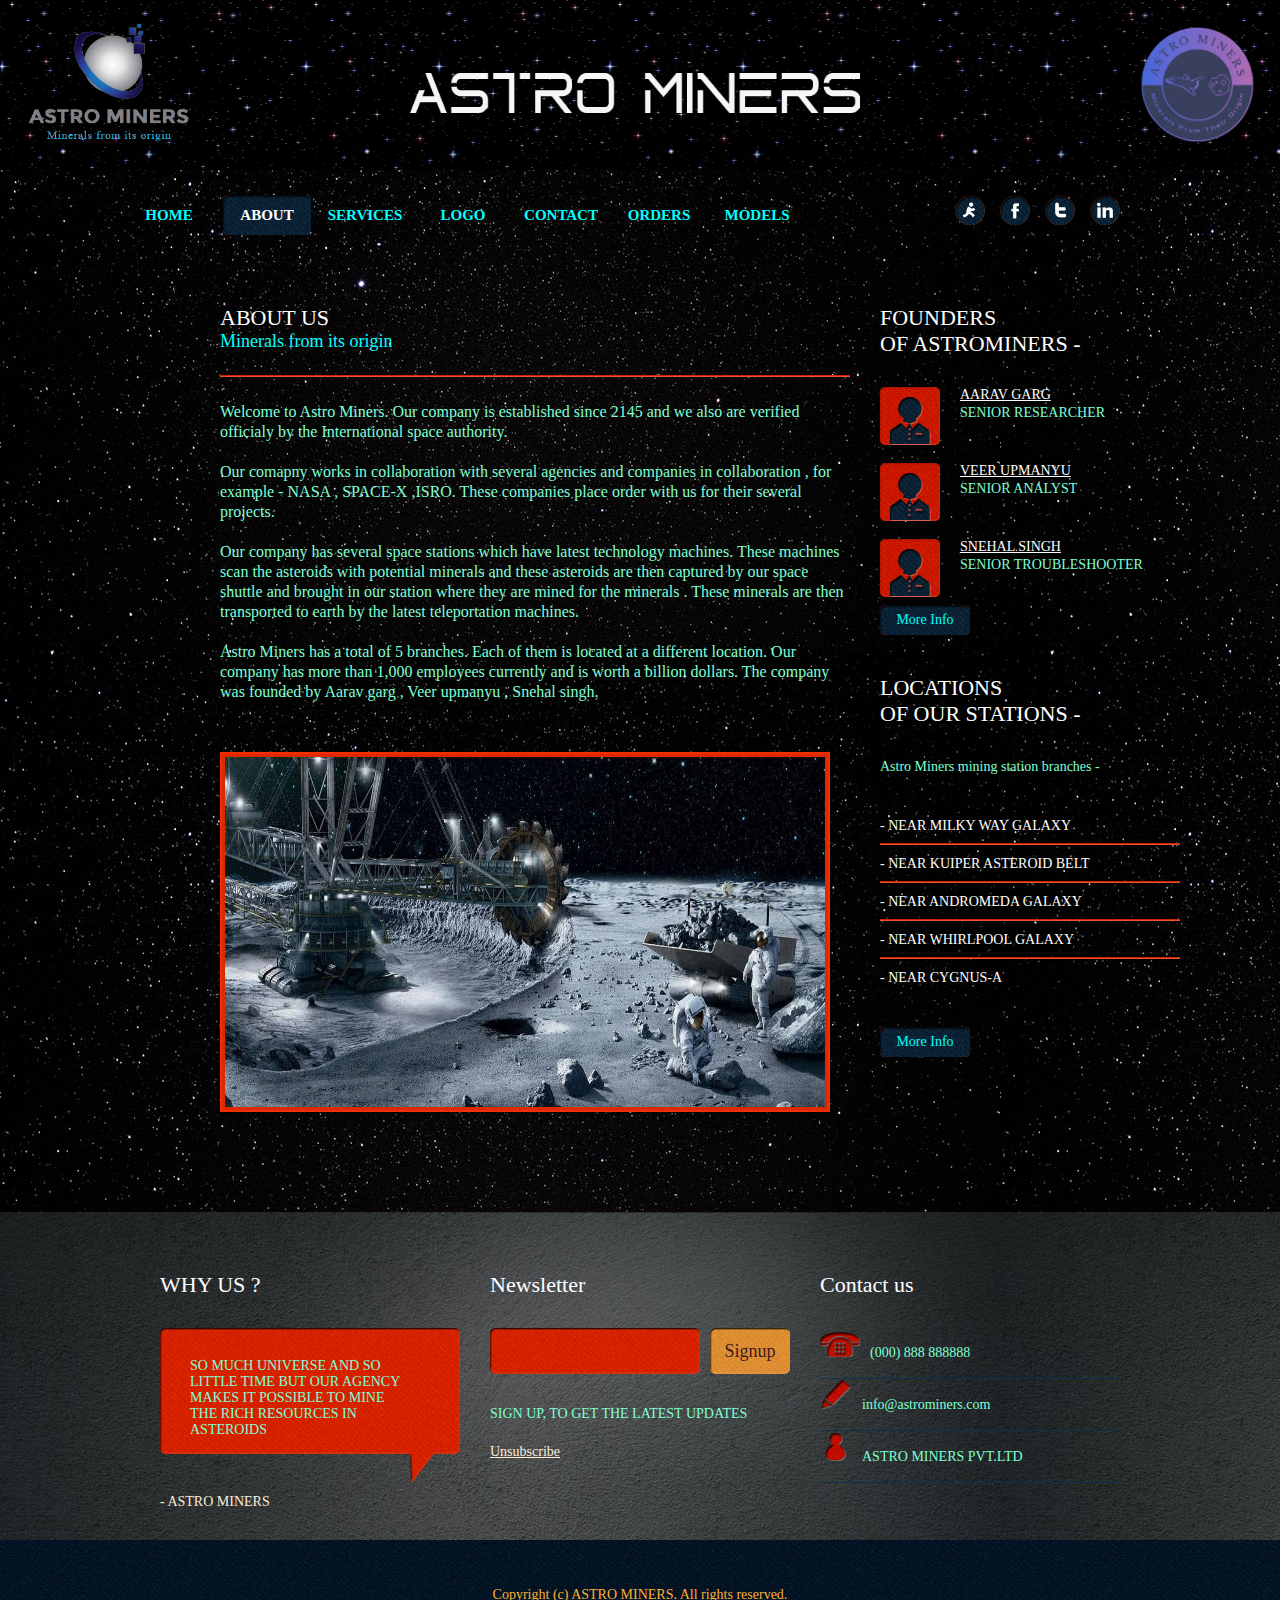
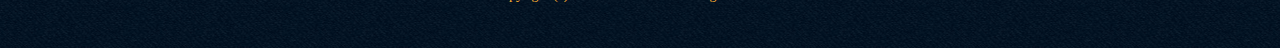
<file: about.html>
<!DOCTYPE html>
<html lang="en">
<head>
  <link rel="icon" type="image/x-icon" href="Logo1.png">
<meta http-equiv="Content-Type" content="text/html; charset=utf-8" />
<title>ASTRO MINING SERVICE</title>
<link href="css/styles.css" rel="stylesheet" type="text/css" />
</head>
<body>

<div class="header-wrap">
  <div><img src="Logo1.png" width="200px" height="150px" style="margin-top: 5px; margin-left:10px"></div>
	<div class="logo">
		<h1><a style="margin-left: -110px;margin-top: 10px;"><img src="heading.png" alt="Logo fonts" width="450px" height="40px" style="margin-left:40px"></a></h1>
    </div>
    <div><img src="logo2_.png" width="170px" height="170px" style="margin-top: 0px;"></div>
</div>

<div class="menu-wrap">
	<div class="menu">
		<ul>
        	<li><a href="index.html" >Home</a></li>
            <li><a href="about.html" class="active">About</a></li>
            <li><a href="services.html">Services</a></li>
            <li><a href="logo.html">Logo</a></li>
            <li><a href="contact.html">Contact </a></li>
            <li><a href="ORDERS.html">Orders</a></li>
            <li><a href="models.html">Models</a></li>
        </ul>
    </div>
    
    <div class="socia-wrap">
	<div class="socail">
		<ul>
        	<li><a href="#"><img src="images/aim.png" alt="" /></a></li>
        	<li><a href="#"><img src="images/facebook.png" alt="" /></a></li>
            <li><a href="#"><img src="images/twwtter.png" alt="" /></a></li>
            <li><a href="#"><img src="images/linkedin.png" alt="" /></a></li>
		</ul>
	</div>
</div>
</div><!---menu-wrap-End--->

<div class="page-wrap">
<div class="wrap3">  
  <div class=" leftcol">
  <div class="panel">
  	<div class="title">
  		<h1>About Us </h1>
        <span style="color: aqua">Minerals from its origin</span>
    </div>
  	<div class="content">
    	<p style="font-size:16px"> Welcome to Astro Miners. Our company is established since 2145 and we also are verified officialy by the International space authority.</p>
        <p style="font-size:16px">Our comapny works in collaboration with several agencies and companies in collaboration , for example - NASA , SPACE-X ,ISRO. These companies place order with us for their several projects.</p>
        <p style="font-size:16px">Our company has several space stations which have latest technology machines. These machines scan the asteroids with potential minerals and these asteroids are then captured by our space shuttle and brought in our station where they are mined for the minerals . These minerals are then transported to earth by the latest teleportation machines. </p>
        <p style="font-size:16px"> Astro Miners has a total of 5 branches. Each of them is located at a different location. Our company has more than 1,000 employees currently and is worth a billion dollars. The company was founded by Aarav garg , Veer upmanyu , Snehal singh.</p>
        <p style="padding-top: 30px ; font-size:16px">
          <img src="miningstation.jpg" width="600px" height="350px" style="text-align:center" >
        </p>
    </div>
  </div>	
  </div>
  
  <div class="rightcol">
  	<div class="panel">
  		<div class="title"><h1>FOUNDERS  <br /> OF ASTROMINERS -</h1></div>
    	<div class="content">
        	<div class="icon"><img src="images/icon5.png" alt="icon" /></div>
            <spna>AARAV GARG </spna>
            <p> SENIOR RESEARCHER</p>
        </div>
        <div class="content marTop40">
        	<div class="icon"><img src="images/icon5.png" alt="icon" /></div>
            <spna>VEER UPMANYU </spna>
            <p>SENIOR ANALYST</p>
        </div>
        <div class="content marTop40">
        	<div class="icon"><img src="images/icon5.png" alt="icon" /></div>
            <spna>SNEHAL SINGH</spna>
            <p>SENIOR TROUBLESHOOTER</p>
            <div class="button marTop30"><a href="#">More Info</a></div>
        </div>
    </div>
  	<div class="panel marTop40">
  		<div class="title"><h1>LOCATIONS <br />OF OUR STATIONS -</h1></div>
    	<div class="content">
        	<p>Astro Miners mining station branches -</p>
            <ul>
            	<li><a href="#">- NEAR MILKY WAY GALAXY</a></li>
                <li><a href="#">- NEAR KUIPER ASTEROID BELT</a></li>
                <li><a href="#">- NEAR ANDROMEDA GALAXY</a></li>
                <li><a href="#">- NEAR WHIRLPOOL GALAXY</a></li>
                <li class="bg-bottom"><a href="#">- NEAR CYGNUS-A</a></li>
            </ul>
            <div class="button marTop30"><a href="#">More Info</a></div>
        </div>
    </div>
  </div>  
    
  <div class="clearing"></div>
</div>    
</div><!---page-wrap-End--->
<div class="footer-wrap">
  <div class="wrap">
    <div class="panel marRight30">
      <div class="title">
        <h1>WHY US ?</h1>
      </div>
      <div class="content">
        <div class="testimonials"> SO MUCH UNIVERSE AND SO LITTLE TIME BUT OUR AGENCY MAKES IT POSSIBLE TO MINE THE RICH RESOURCES IN ASTEROIDS </div>
        <span>- ASTRO MINERS</span> </div>
    </div>
    <div class="panel marRight30">
      <div class="title">
        <h1>Newsletter</h1>
      </div>
      <div class="content">
        <ul>
          <li>
            <input name="input" type="text"  class="input-newsletter"/>
          </li>
          <li>
            <input type="button" class="button" value="Signup" />
          </li>
        </ul>
        <p>SIGN UP, TO GET THE LATEST UPDATES</p>
        <span><a href="#">Unsubscribe</a></span> </div>
    </div>
    <div class="panel">
      <div class="title">
        <h1>Contact us </h1>
      </div>
      <div class="cotact">
        <ul>
          <li><img src="images/icon6.png" alt="" />(000) 888 888888</li>
          <li><img src="images/icon7.png" alt="" /><a href="mailto:info@companyname.com" style="color: aquamarine;">info@astrominers.com</a></li>
          <li><img src="images/icon8.png" alt="" />ASTRO MINERS PVT.LTD</li>
        </ul>
      </div>
    </div>
    <div class="clearing"></div>
  </div>
</div><!---footer-wrap--->
<div class="clearing"></div>
<div class="copyright-wrap">
	<div class="wrap">
    	<div class="content">
        <p>Copyright (c) ASTRO MINERS. All rights reserved.</p>
        </div>
	</div>
</div><!---copyright-wrap-End--->
</body>
</html>
</file>
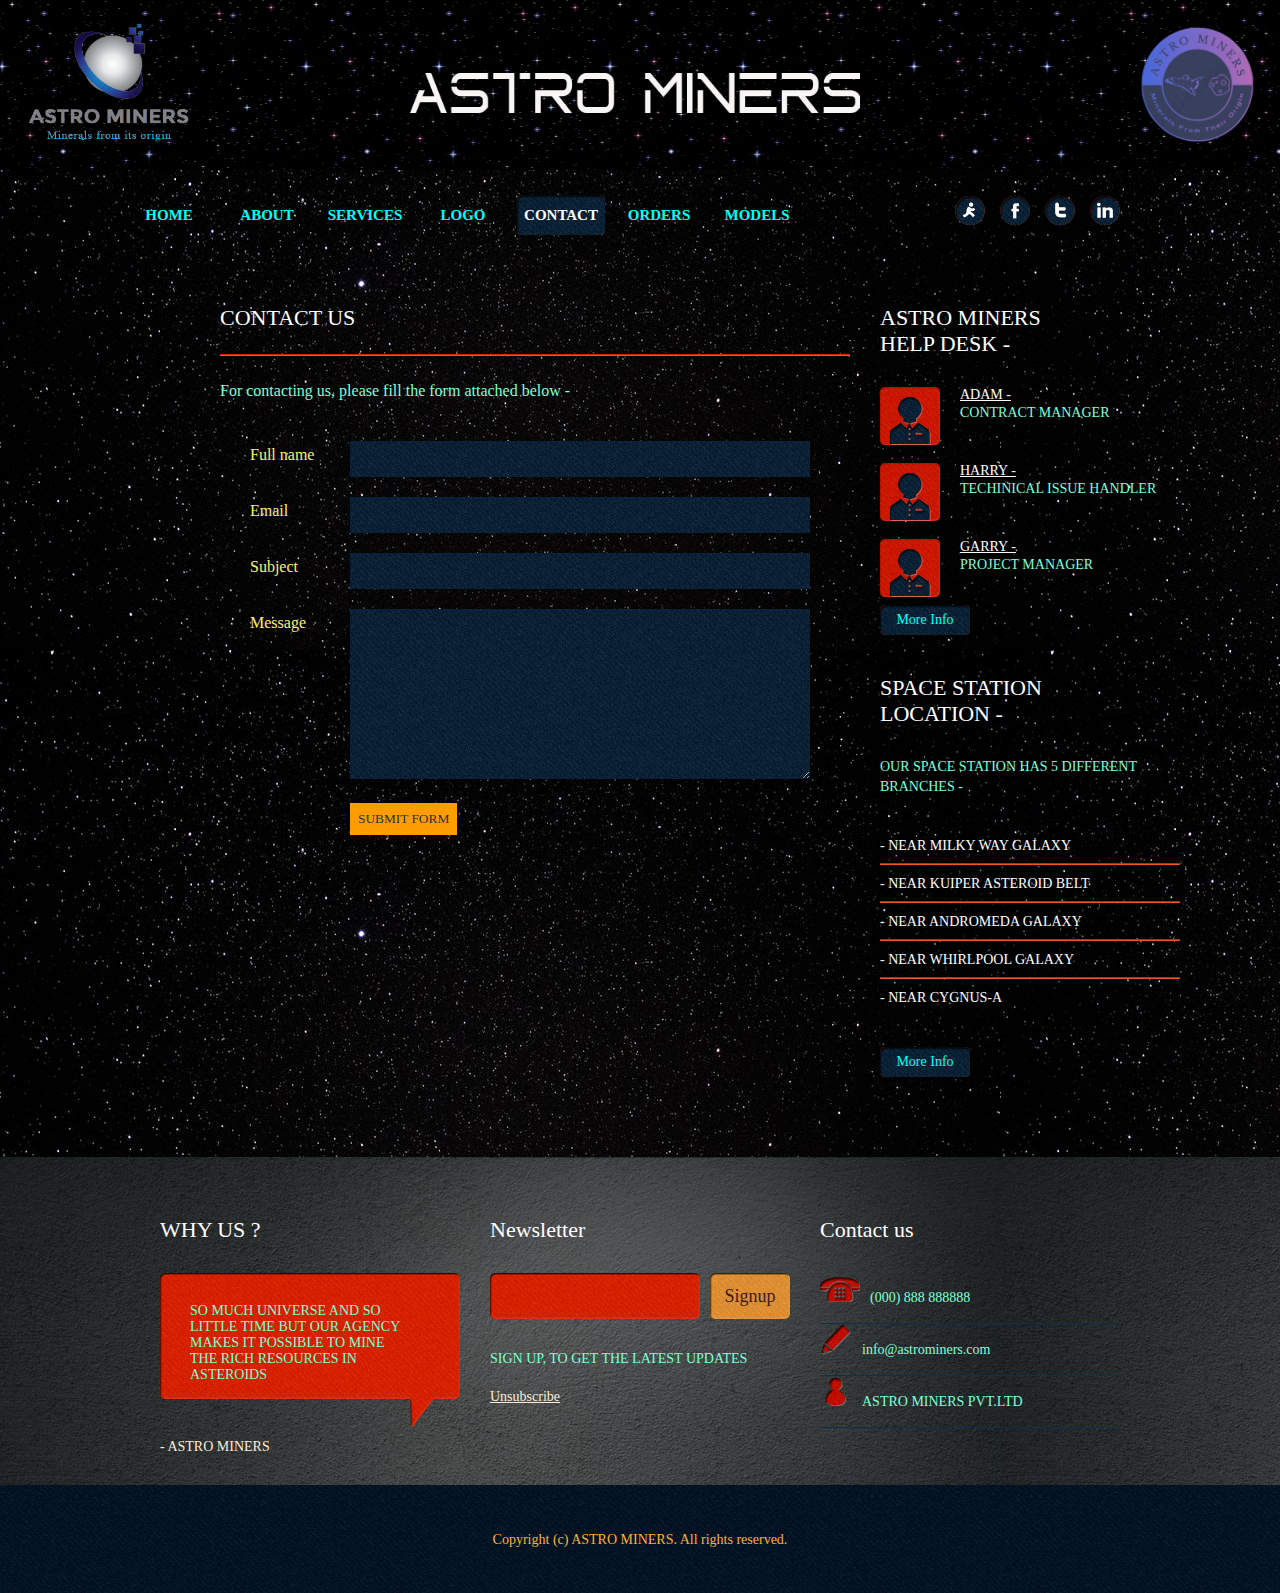
<file: contact.html>
<!DOCTYPE html>
<html lang="en">
<head>
  <link rel="icon" type="image/x-icon" href="Logo1.png">
<meta http-equiv="Content-Type" content="text/html; charset=utf-8" />
<title>ASTRO MINERS</title>
<link href="css/styles.css" rel="stylesheet" type="text/css" />
</head>
<body>

<div class="header-wrap">
  <div><img src="Logo1.png" width="200px" height="150px" style="margin-top: 5px; margin-left:10px"></div>
	<div class="logo">
		<h1><a style="margin-left: -110px;"><img src="heading.png" alt="Logo fonts" width="450px" height="40px" style="margin-left:40px"></a></h1>
    </div>
    <div><img src="logo2_.png" width="170px" height="170px" style="margin-top: 0px;"></div>
</div><!---header-wrap-End--->

<div class="menu-wrap">
	<div class="menu">
		<ul>
        	<li><a href="index.html">Home</a></li>
            <li><a href="about.html">About</a></li>
            <li><a href="services.html">Services</a></li>
            <li><a href="logo.html">Logo</a></li>
            <li><a href="contact.html" class="active">Contact</a></li>
            <li><a href="ORDERS.html">Orders</a></li>
            <li><a href="models.html">Models</a></li>
        </ul>
    </div>
    
    <div class="socia-wrap">
	<div class="socail">
		<ul>
        	<li><a href="#"><img src="images/aim.png" alt="" /></a></li>
        	<li><a href="#"><img src="images/facebook.png" alt="" /></a></li>
            <li><a href="#"><img src="images/twwtter.png" alt="" /></a></li>
            <li><a href="#"><img src="images/linkedin.png" alt="" /></a></li>
		</ul>
	</div>
</div>
</div><!---menu-wrap-End--->

<div class="page-wrap">
<div class="wrap3">  
  <div class="leftcol">
  <div class="panel">
  	<div class="title">
  		<h1>Contact Us </h1>
        <span></span>
    </div>
      <div class="panel">
        <p style="font-size: 16px ;"> For contacting us, please fill the form attached below -</p>
      
      
      <form>
          <div class="contact-form mar-top30">
            <label> <span>Full name</span>
            <input type="text" class="input_text" name="name" id="name"/>
            </label>
            <label> <span>Email</span>
            <input type="text" class="input_text" name="email" id="email"/>
            </label>
            <label> <span>Subject</span>
            <input type="text" class="input_text" name="subject" id="subject"/>
            </label>
            <label> <span>Message</span>
            <textarea class="message" name="feedback" id="feedback"></textarea>
            <input type="submit" class="button" value="Submit Form" />
            </label>
          </div>
        </form>
        <div class="clearing"></div>
      </div>
  </div>	
  </div>
  
  <div class="rightcol">
  	<div class="panel">
  		<div class="title"><h1>ASTRO MINERS <br /> HELP DESK -</h1></div>
    	<div class="content">
        	<div class="icon"><img src="images/icon5.png" alt="icon" /></div>
            <spna>ADAM -</spna>
            <p> CONTRACT MANAGER</p>
        </div>
        <div class="content marTop40">
        	<div class="icon"><img src="images/icon5.png" alt="icon" /></div>
            <spna>HARRY - </spna>
            <p>TECHINICAL ISSUE HANDLER</p>
        </div>
        <div class="content marTop40">
        	<div class="icon"><img src="images/icon5.png" alt="icon" /></div>
            <spna>GARRY -</spna>
            <p>PROJECT MANAGER</p>
            <div class="button marTop30"><a href="#">More Info</a></div>
        </div>
    </div>
  	<div class="panel marTop40">
  		<div class="title"><h1>SPACE STATION<br />LOCATION - </h1></div>
    	<div class="content">
        	<p>OUR SPACE STATION HAS 5 DIFFERENT BRANCHES -</p>
            <ul>
            	<li><a href="#">- NEAR MILKY WAY GALAXY</a></li>
                <li><a href="#">- NEAR KUIPER ASTEROID BELT</a></li>
                <li><a href="#">- NEAR ANDROMEDA GALAXY</a></li>
                <li><a href="#">- NEAR WHIRLPOOL GALAXY</a></li>
                <li class="bg-bottom"><a href="#">- NEAR CYGNUS-A</a></li>
            </ul>
            <div class="button marTop30"><a href="#">More Info</a></div>
        </div>
    </div>
  </div>  
    
  <div class="clearing"></div>
</div>    
</div><!---page-wrap-End--->
<div class="footer-wrap">
  <div class="wrap">
    <div class="panel marRight30">
      <div class="title">
        <h1>WHY US ?</h1>
      </div>
      <div class="content">
        <div class="testimonials"> SO MUCH UNIVERSE AND SO LITTLE TIME BUT OUR AGENCY MAKES IT POSSIBLE TO MINE THE RICH RESOURCES IN ASTEROIDS </div>
        <span>- ASTRO MINERS</span> </div>
    </div>
    <div class="panel marRight30">
      <div class="title">
        <h1>Newsletter</h1>
      </div>
      <div class="content">
        <ul>
          <li>
            <input name="input" type="text"  class="input-newsletter"/>
          </li>
          <li>
            <input type="button" class="button" value="Signup" />
          </li>
        </ul>
        <p>SIGN UP, TO GET THE LATEST UPDATES</p>
        <span><a href="#">Unsubscribe</a></span> </div>
    </div>
    <div class="panel">
      <div class="title">
        <h1>Contact us </h1>
      </div>
      <div class="cotact">
        <ul>
          <li><img src="images/icon6.png" alt="" />(000) 888 888888</li>
          <li><img src="images/icon7.png" alt="" /><a href="mailto:info@companyname.com" style="color: aquamarine;">info@astrominers.com</a></li>
          <li><img src="images/icon8.png" alt="" />ASTRO MINERS PVT.LTD</li>
        </ul>
      </div>
    </div>
    <div class="clearing"></div>
  </div>
</div><!---footer-wrap--->
<div class="clearing"></div>
<div class="copyright-wrap">
	<div class="wrap">
    	<div class="content">
        <p>Copyright (c) ASTRO MINERS. All rights reserved.</p>
        </div>
	</div>
</div><!---copyright-wrap-End--->
</body>
</html>
</file>
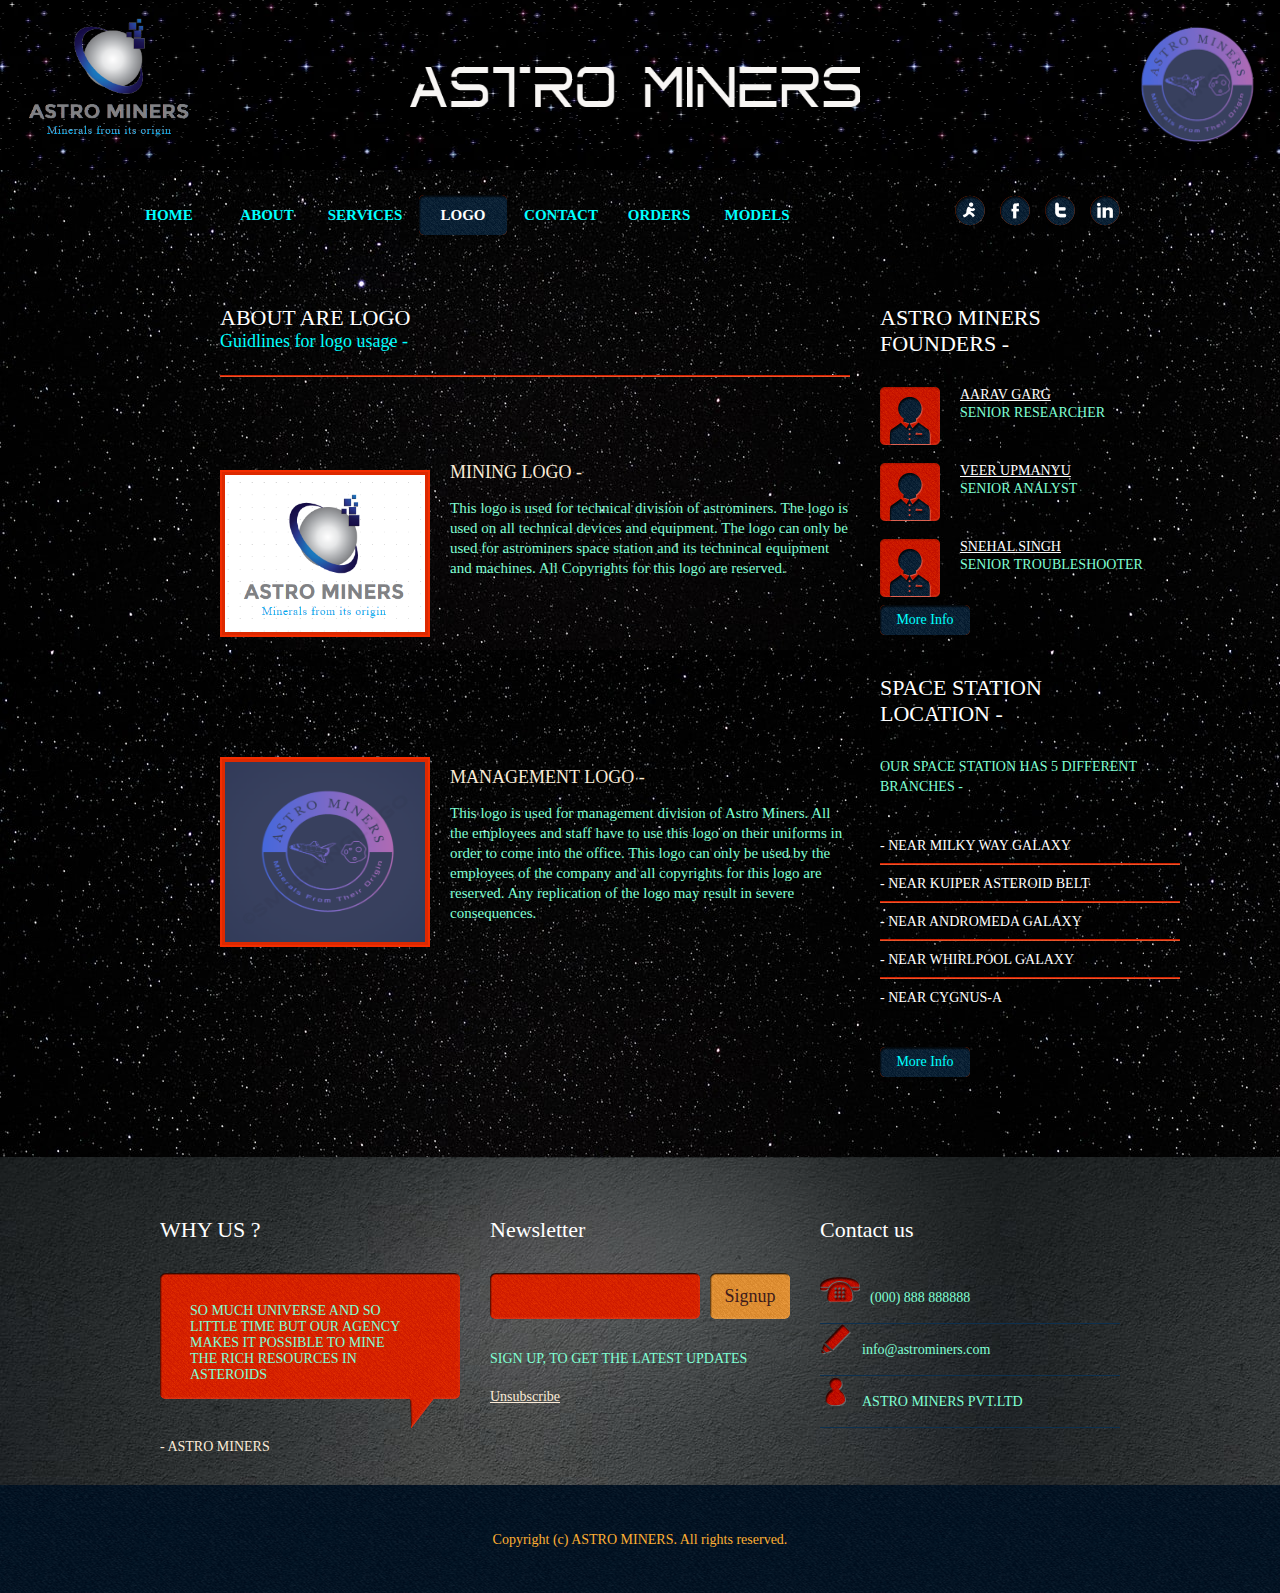
<file: logo.html>
<!DOCTYPE html!>
<html lang="en">
<head>
  <link rel="icon" type="image/x-icon" href="Logo1.png">
<meta http-equiv="Content-Type" content="text/html; charset=utf-8" />
<title>ASTRO MINERS</title>
<link href="css/styles.css" rel="stylesheet" type="text/css" />
</head>
<body>

<div class="header-wrap">
  <div><img src="Logo1.png" width="200px" height="150px" style="margin-top: -35x; margin-left:10px"></div>
	<div class="logo">
		<h1><a style="margin-left: -110px;"><img src="heading.png" alt="Logo fonts" width="450px" height="40px" style="margin-left:40px"></a></h1>
    </div>
    <div><img src="logo2_.png" width="170px" height="170px" style="margin-top: 0px;"></div>
</div><!---header-wrap-End--->

<div class="menu-wrap">
	<div class="menu">
		<ul>
        	<li><a href="index.html">Home</a></li>
            <li><a href="about.html">About</a></li>
            <li><a href="services.html">Services</a></li>
            <li><a href="logo.html" class="active">Logo</a></li>
            <li><a href="contact.html">contact</a></li>
            <li><a href="ORDERS.html">Orders</a></li>
            <li><a href="models.html">Models</a></li>
        </ul>
    </div>
    
    <div class="socia-wrap">
	<div class="socail">
		<ul>
        	<li><a href="#"><img src="images/aim.png" alt="" /></a></li>
        	<li><a href="#"><img src="images/facebook.png" alt="" /></a></li>
            <li><a href="#"><img src="images/twwtter.png" alt="" /></a></li>
            <li><a href="#"><img src="images/linkedin.png" alt="" /></a></li>
		</ul>
	</div>
</div>
</div><!---menu-wrap-End--->

<div class="page-wrap">
<div class="wrap3">  
  <div class=" leftcol">
  <div class="panel">
  	<div class="title">
  		<h1>ABOUT ARE LOGO </h1>
        <span style="color:aqua">Guidlines for logo usage -</span>
    </div>
      <div class="panel">
        <div class="content marTop30" style="margin-top: 50px;"> <img src="logotwo.png" width="200px" height="157px" class="float-left mar-right30" style="margin-top: 18px;"/>
          <h2 style="color:antiquewhite">MINING LOGO -</h2>
          <p style="font-size:15px">This logo is used for technical division of astrominers. The logo is used on all technical devices and equipment. The logo can only be used for astrominers space station and its technincal equipment and machines. All Copyrights for this logo are reserved.</p>
          </p>
        </div>
        <div class="clearing"></div>
        <div class="content marTop30" style="margin-top: 100px;"> <img src="logo2.png" width="200" height="180px" class="float-left mar-right30"/>
          <h2 style="color:antiquewhite;">MANAGEMENT LOGO -</h2>
          <p style="font-size:15px">This logo is used for management division of Astro Miners. All the employees and staff have to use this logo on their uniforms in order to come into the office. This logo can only be used by the employees of the company and all copyrights for this logo are reserved. Any replication of the logo may result in severe consequences.</p>
          <p></p>

        </div>
        <div class="clearing"></div>
      </div>

  </div>	
  </div>
  
  <div class="rightcol">
  	<div class="panel">
      <div class="title"><h1>ASTRO MINERS <br /> FOUNDERS -</h1></div>
    	<div class="content">
        	<div class="icon"><img src="images/icon5.png" alt="icon" /></div>
            <spna>AARAV GARG</spna>
            <p>SENIOR RESEARCHER</p>
        </div>
        <div class="content marTop40">
        	<div class="icon"><img src="images/icon5.png" alt="icon" /></div>
            <spna>VEER UPMANYU </spna>
            <p>SENIOR ANALYST</p>
        </div>
        <div class="content marTop40">
        	<div class="icon"><img src="images/icon5.png" alt="icon" /></div>
            <spna>SNEHAL SINGH</spna>
            <p>SENIOR TROUBLESHOOTER</p>
            <div class="button marTop30"><a href="#">More Info</a></div>
        </div>
    </div>
  	<div class="panel marTop40">
  		<div class="title"><h1>SPACE STATION<br />LOCATION - </h1></div>
    	<div class="content">
        	<p>OUR SPACE STATION HAS 5 DIFFERENT BRANCHES -</p>
            <ul>
            	<li><a href="#">- NEAR MILKY WAY GALAXY</a></li>
                <li><a href="#">- NEAR KUIPER ASTEROID BELT</a></li>
                <li><a href="#">- NEAR ANDROMEDA GALAXY</a></li>
                <li><a href="#">- NEAR WHIRLPOOL GALAXY</a></li>
                <li class="bg-bottom"><a href="#">- NEAR CYGNUS-A</a></li>
            </ul>
            <div class="button marTop30"><a href="#">More Info</a></div>
        </div>
    </div>
  </div>  
    
  <div class="clearing"></div>
</div>    
</div><!---page-wrap-End--->
<div class="footer-wrap">
  <div class="wrap">
    <div class="panel marRight30">
      <div class="title">
        <h1>WHY US ?</h1>
      </div>
      <div class="content">
        <div class="testimonials"> SO MUCH UNIVERSE AND SO LITTLE TIME BUT OUR AGENCY MAKES IT POSSIBLE TO MINE THE RICH RESOURCES IN ASTEROIDS </div>
        <span>- ASTRO MINERS</span> </div>
    </div>
    <div class="panel marRight30">
      <div class="title">
        <h1>Newsletter</h1>
      </div>
      <div class="content">
        <ul>
          <li>
            <input name="input" type="text"  class="input-newsletter"/>
          </li>
          <li>
            <input type="button" class="button" value="Signup" />
          </li>
        </ul>
        <p>SIGN UP, TO GET THE LATEST UPDATES</p>
        <span><a href="#">Unsubscribe</a></span> </div>
    </div>
    <div class="panel">
      <div class="title">
        <h1>Contact us </h1>
      </div>
      <div class="cotact">
        <ul>
          <li><img src="images/icon6.png" alt="" />(000) 888 888888</li>
          <li><img src="images/icon7.png" alt="" /><a href="mailto:info@companyname.com" style="color: aquamarine;">info@astrominers.com</a></li>
          <li><img src="images/icon8.png" alt="" />ASTRO MINERS PVT.LTD</li>
        </ul>
      </div>
    </div>
    <div class="clearing"></div>
  </div>
</div><!---footer-wrap--->
<div class="clearing"></div>
<div class="copyright-wrap">
	<div class="wrap">
    	<div class="content">
        <p>Copyright (c) ASTRO MINERS. All rights reserved.
        </div>
	</div>
</div><!---copyright-wrap-End--->
</body>
</html>
</file>
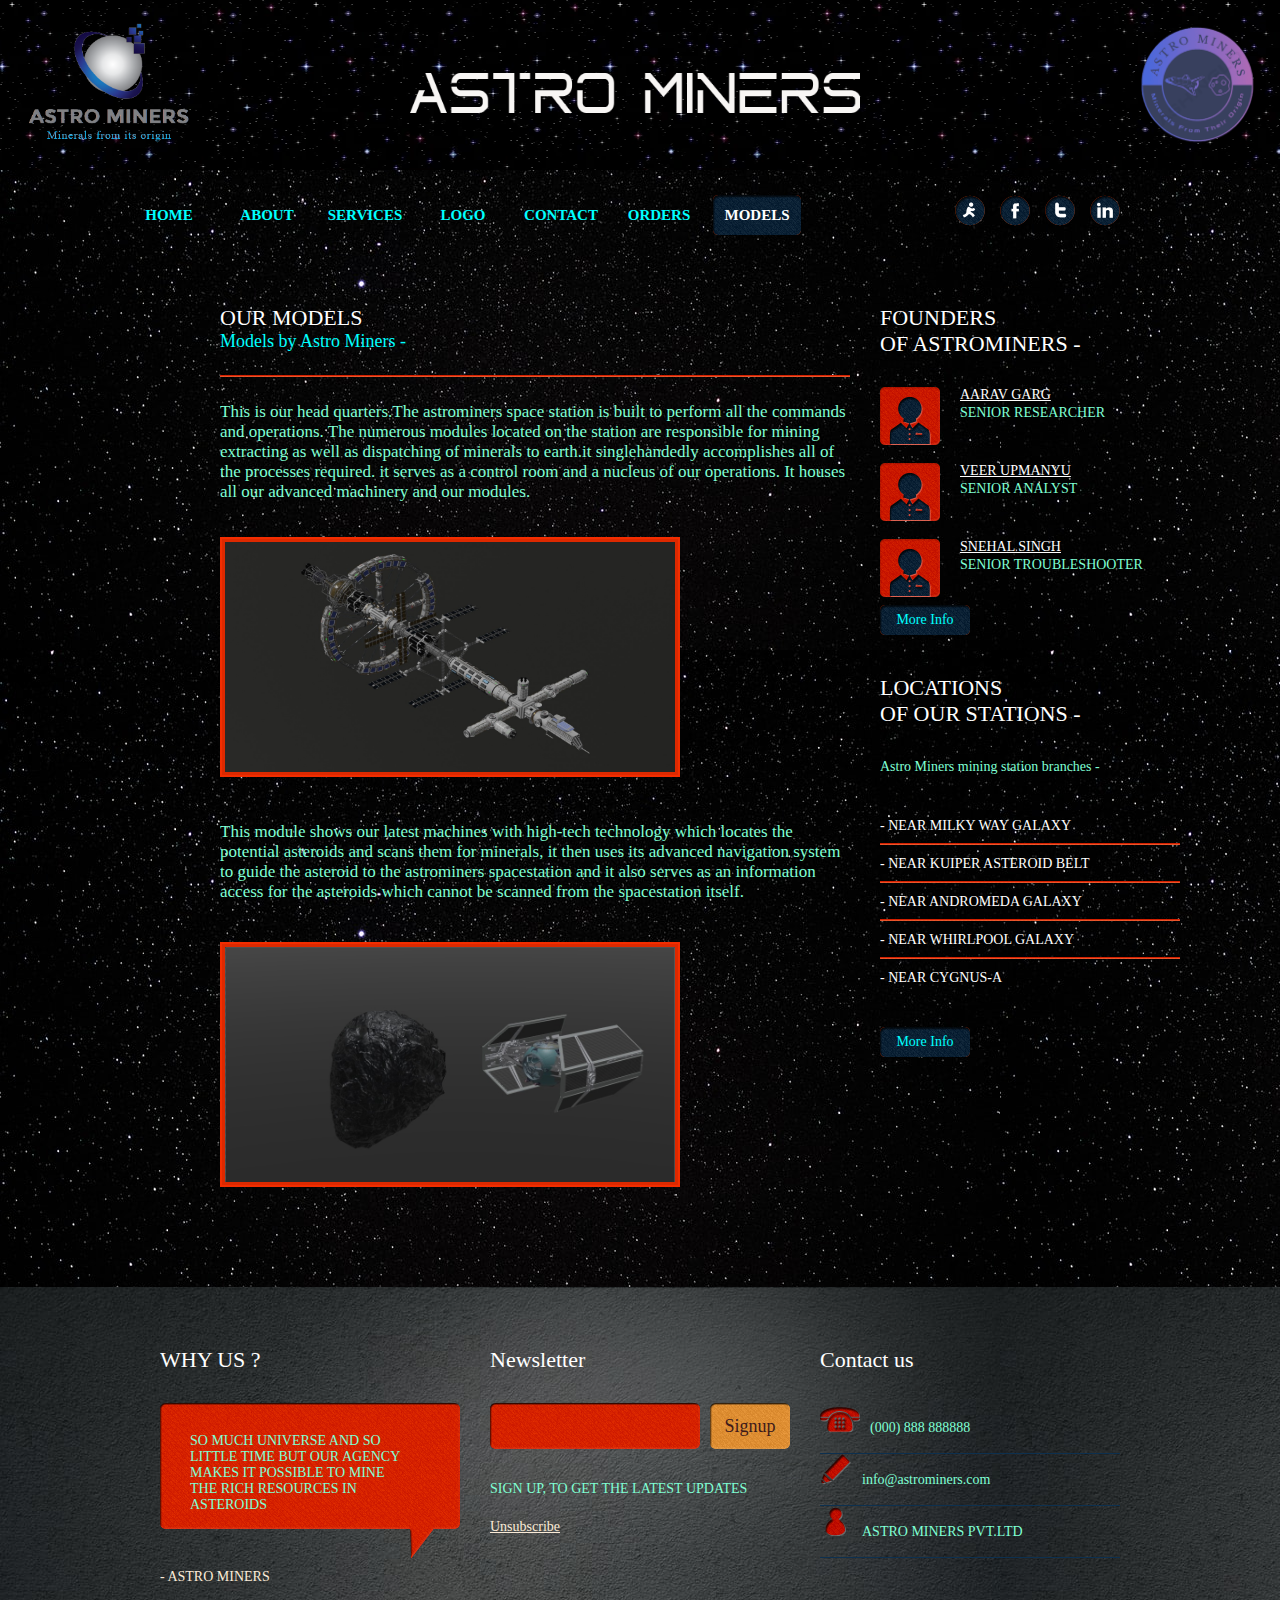
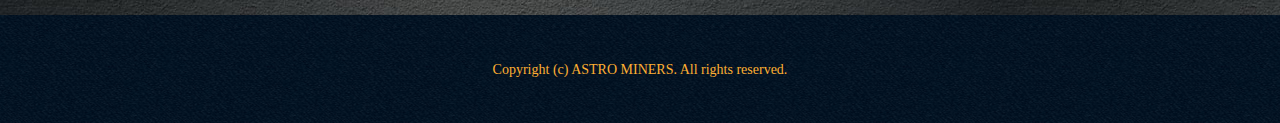
<file: models.html>
<!DOCTYPE html>
<html lang="en">
<head>
  <link rel="icon" type="image/x-icon" href="Logo1.png">
<meta http-equiv="Content-Type" content="text/html; charset=utf-8" />
<title>ASTRO MINING SERVICE</title>
<link href="css/styles.css" rel="stylesheet" type="text/css" />
</head>
<body>

<div class="header-wrap">
  <div><img src="Logo1.png" width="200px" height="150px" style="margin-top: 5px; margin-left:10px"></div>
	<div class="logo">
		<h1><a style="margin-left: -110px;margin-top: 10px;"><img src="heading.png" alt="Logo fonts" width="450px" height="40px" style="margin-left:40px"></a></h1>
    </div>
    <div><img src="logo2_.png" width="170px" height="170px" style="margin-top: 0px;"></div>
</div>

<div class="menu-wrap">
	<div class="menu">
		<ul>
        	<li><a href="index.html" >Home</a></li>
            <li><a href="about.html">About</a></li>
            <li><a href="services.html">Services</a></li>
            <li><a href="logo.html">Logo</a></li>
            <li><a href="contact.html">Contact </a></li>
            <li><a href="ORDERS.html">Orders</a></li>
            <li><a href="models.html" class="active">Models</a></li>
        </ul>
    </div>
    
    <div class="socia-wrap">
	<div class="socail">
		<ul>
        	<li><a href="#"><img src="images/aim.png" alt="" /></a></li>
        	<li><a href="#"><img src="images/facebook.png" alt="" /></a></li>
            <li><a href="#"><img src="images/twwtter.png" alt="" /></a></li>
            <li><a href="#"><img src="images/linkedin.png" alt="" /></a></li>
		</ul>
	</div>
</div>
</div><!---menu-wrap-End--->

<div class="page-wrap">
<div class="wrap3">  
  <div class=" leftcol">
  <div class="panel">
  	<div class="title">
  		<h1>Our Models </h1>
        <span style="color: aqua">Models by Astro Miners -</span>
    </div>
  	<div class="content">
    	<p style="font-size:17px">This is our head quarters.The astrominers space station is built to perform all the commands and operations. The numerous modules located on the station are responsible for mining extracting as well as dispatching of minerals to earth.it singlehandedly accomplishes all of the processes required. it serves as a control room and a nucleus of our operations. It houses all our advanced machinery and our modules. </p>
          <img src="space_station.jpeg" width="450px" height="230px" style="text-align:center;margin-top: 15px;" >
        </p>
            <p style="font-size:17px;padding-top: 280px;"> This module shows our latest machines with high-tech technology which locates the potential asteroids and scans them for minerals, it then uses its advanced navigation system to guide the asteroid to the astrominers spacestation and it also serves as an information access for the asteroids which cannot be scanned from the spacestation itself.</p>
              <img src="asteroid_miner.jpeg" width="450px" height="235px" style="text-align:center;margin-top: 20px;" >
            </p>
       
    </div>
  </div>	
  </div>
  
  <div class="rightcol">
  	<div class="panel">
  		<div class="title"><h1>FOUNDERS  <br /> OF ASTROMINERS -</h1></div>
    	<div class="content">
        	<div class="icon"><img src="images/icon5.png" alt="icon" /></div>
            <spna>AARAV GARG </spna>
            <p> SENIOR RESEARCHER</p>
        </div>
        <div class="content marTop40">
        	<div class="icon"><img src="images/icon5.png" alt="icon" /></div>
            <spna>VEER UPMANYU </spna>
            <p>SENIOR ANALYST</p>
        </div>
        <div class="content marTop40">
        	<div class="icon"><img src="images/icon5.png" alt="icon" /></div>
            <spna>SNEHAL SINGH</spna>
            <p>SENIOR TROUBLESHOOTER</p>
            <div class="button marTop30"><a href="#">More Info</a></div>
        </div>
    </div>
  	<div class="panel marTop40">
  		<div class="title"><h1>LOCATIONS <br />OF OUR STATIONS -</h1></div>
    	<div class="content">
        	<p>Astro Miners mining station branches -</p>
            <ul>
            	<li><a href="#">- NEAR MILKY WAY GALAXY</a></li>
                <li><a href="#">- NEAR KUIPER ASTEROID BELT</a></li>
                <li><a href="#">- NEAR ANDROMEDA GALAXY</a></li>
                <li><a href="#">- NEAR WHIRLPOOL GALAXY</a></li>
                <li class="bg-bottom"><a href="#">- NEAR CYGNUS-A</a></li>
            </ul>
            <div class="button marTop30"><a href="#">More Info</a></div>
        </div>
    </div>
  </div>  
    
  <div class="clearing"></div>
</div>    
</div><!---page-wrap-End--->
<div class="footer-wrap">
  <div class="wrap">
    <div class="panel marRight30">
      <div class="title">
        <h1>WHY US ?</h1>
      </div>
      <div class="content">
        <div class="testimonials"> SO MUCH UNIVERSE AND SO LITTLE TIME BUT OUR AGENCY MAKES IT POSSIBLE TO MINE THE RICH RESOURCES IN ASTEROIDS </div>
        <span>- ASTRO MINERS</span> </div>
    </div>
    <div class="panel marRight30">
      <div class="title">
        <h1>Newsletter</h1>
      </div>
      <div class="content">
        <ul>
          <li>
            <input name="input" type="text"  class="input-newsletter"/>
          </li>
          <li>
            <input type="button" class="button" value="Signup" />
          </li>
        </ul>
        <p>SIGN UP, TO GET THE LATEST UPDATES</p>
        <span><a href="#">Unsubscribe</a></span> </div>
    </div>
    <div class="panel">
      <div class="title">
        <h1>Contact us </h1>
      </div>
      <div class="cotact">
        <ul>
          <li><img src="images/icon6.png" alt="" />(000) 888 888888</li>
          <li><img src="images/icon7.png" alt="" /><a href="mailto:info@companyname.com" style="color: aquamarine;">info@astrominers.com</a></li>
          <li><img src="images/icon8.png" alt="" />ASTRO MINERS PVT.LTD</li>
        </ul>
      </div>
    </div>
    <div class="clearing"></div>
  </div>
</div><!---footer-wrap--->
<div class="clearing"></div>
<div class="copyright-wrap">
	<div class="wrap">
    	<div class="content">
        <p>Copyright (c) ASTRO MINERS. All rights reserved.</p>
        </div>
	</div>
</div><!---copyright-wrap-End--->
</body>
</html>
</file>
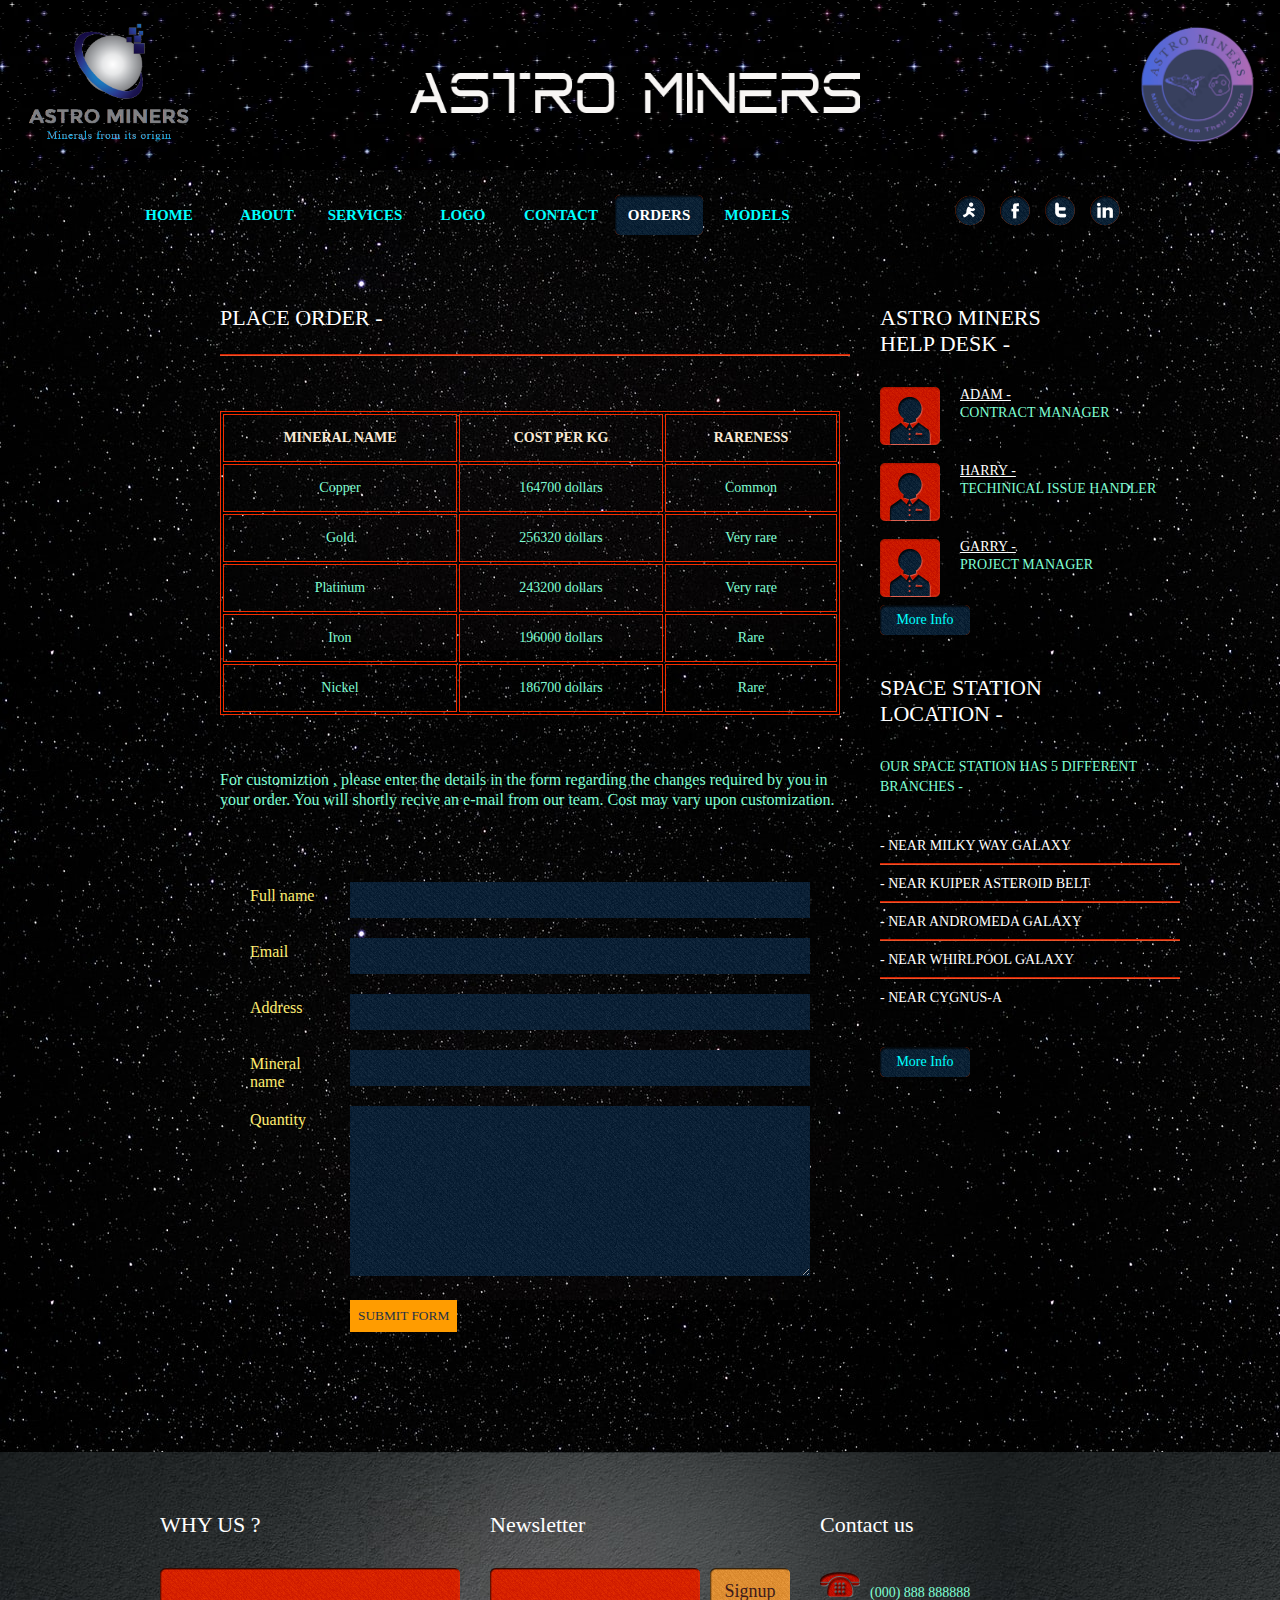
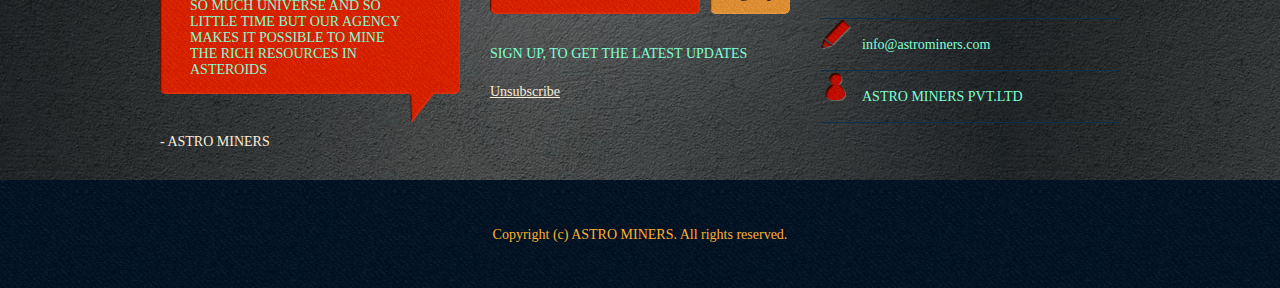
<file: ORDERS.html>
<!DOCTYPE html>
    <html lang="en">
    <head>
    <link rel="icon" type="image/x-icon" href="Logo1.png">
    <meta http-equiv="Content-Type" content="text/html; charset=utf-8" />
    <title>ASTRO MINERS</title>
    <link href="css/styles.css" rel="stylesheet" type="text/css" />
    </head>
    <body>
    
    <div class="header-wrap">
      <div><img src="Logo1.png" width="200px" height="150px" style="margin-top: 5px; margin-left:10px"></div>
        <div class="logo">
            <h1><a style="margin-left: -110px;"><img src="heading.png" alt="Logo fonts" width="450px" height="40px" style="margin-left:40px"></a></h1>
        </div>
        <div><img src="logo2_.png" width="170px" height="170px" style="margin-top: 0px;"></div>
    </div><!---header-wrap-End--->
    
    <div class="menu-wrap">
        <div class="menu">
            <ul>
                <li><a href="index.html">Home</a></li>
                <li><a href="about.html">About</a></li>
                <li><a href="services.html">Services</a></li>
                <li><a href="logo.html">Logo</a></li>
                <li><a href="contact.html">Contact</a></li>
                <li><a href="ORDERS.html" class="active">Orders</a></li>
                <li><a href="models.html">Models</a></li>
            </ul>
        </div>
        
        <div class="socia-wrap">
        <div class="socail">
            <ul>
                <li><a href="#"><img src="images/aim.png" alt="" /></a></li>
                <li><a href="#"><img src="images/facebook.png" alt="" /></a></li>
                <li><a href="#"><img src="images/twwtter.png" alt="" /></a></li>
                <li><a href="#"><img src="images/linkedin.png" alt="" /></a></li>
            </ul>
        </div>
    </div>
    </div><!---menu-wrap-End--->
    
    <div class="page-wrap">
    <div class="wrap3">  
      <div class="leftcol">
      <div class="panel">
          <div class="title">
              <h1>PLACE ORDER - </h1>
            <span></span>
        </div>
          <div class="panel">
            <table style="text-align:center;border-collapse:separate;border: #f32d00 1px solid;margin-top: 30px;">
              <tr>
                <th>MINERAL NAME</th>
                <th>COST PER KG</th>
                <th>RARENESS</th>
              </tr>
              <tr>
                <td>Copper</td>
                <td>164700 dollars</td>
                <td>Common</td>
              </tr>
              <tr>
                <td>Gold</td>
                <td>256320 dollars</td>
                <td>Very rare</td>
              </tr>
              <tr>
                <td>Platinum</td>
                <td>243200 dollars</td>
                <td>Very rare</td>
              </tr>
              <tr>
                <td>Iron</td>
                <td>196000 dollars</td>
                <td>Rare</td>
              </tr>
              <tr>
                <td>Nickel</td>
                <td>186700 dollars</td>
                <td>Rare</td>
              </tr>
            </table>
            <p style="font-size:16px; margin-top:55px">For customiztion , please enter the details in the form regarding the changes required by you in your order. You will shortly recive an e-mail from our team. Cost may vary upon customization. </p>
            
          
          <form style="margin-top:32px;">
              <div class="contact-form mar-top30">
                <label> <span>Full name</span>
                <input type="text" class="input_text" name="name" id="name"/>
                </label>
                <label> <span>Email</span>
                <input type="text" class="input_text" name="email" id="email"/>
                </label>
                <label> <span>Address </span>
                  <input type="text" class="input_text" name="subject" id="subject"/>
                  </label>
                <label> <span>Mineral name </span>
                <input type="text" class="input_text" name="subject" id="subject"/>
                </label>
                <label> <span>Quantity</span>
                <textarea class="message" name="feedback" id="feedback"></textarea>
                <input type="submit" class="button" value="Submit Form" />
                </label>
              </div>
            </form>
            <div class="clearing"></div>
          </div>
      </div>	
      </div>
      
      <div class="rightcol">
          <div class="panel">
            <div class="title"><h1>ASTRO MINERS <br /> HELP DESK -</h1></div>
            <div class="content">
                <div class="icon"><img src="images/icon5.png" alt="icon" /></div>
                  <spna>ADAM -</spna>
                  <p> CONTRACT MANAGER</p>
              </div>
              <div class="content marTop40">
                <div class="icon"><img src="images/icon5.png" alt="icon" /></div>
                  <spna>HARRY - </spna>
                  <p>TECHINICAL ISSUE HANDLER</p>
              </div>
              <div class="content marTop40">
                <div class="icon"><img src="images/icon5.png" alt="icon" /></div>
                  <spna>GARRY -</spna>
                  <p>PROJECT MANAGER</p>
                  <div class="button marTop30"><a href="#">More Info</a></div>
              </div>
        </div>
          <div class="panel marTop40">
              <div class="title"><h1>SPACE STATION<br />LOCATION - </h1></div>
            <div class="content">
                <p>OUR SPACE STATION HAS 5 DIFFERENT BRANCHES -</p>
                <ul>
                    <li><a href="#">- NEAR MILKY WAY GALAXY</a></li>
                    <li><a href="#">- NEAR KUIPER ASTEROID BELT</a></li>
                    <li><a href="#">- NEAR ANDROMEDA GALAXY</a></li>
                    <li><a href="#">- NEAR WHIRLPOOL GALAXY</a></li>
                    <li class="bg-bottom"><a href="#">- NEAR CYGNUS-A</a></li>
                </ul>
                <div class="button marTop30"><a href="#">More Info</a></div>
            </div>
        </div>
      </div>  
        
      <div class="clearing"></div>
    </div>    
    </div><!---page-wrap-End--->
    <div class="footer-wrap">
      <div class="wrap">
        <div class="panel marRight30">
          <div class="title">
            <h1>WHY US ?</h1>
          </div>
          <div class="content">
            <div class="testimonials"> SO MUCH UNIVERSE AND SO LITTLE TIME BUT OUR AGENCY MAKES IT POSSIBLE TO MINE THE RICH RESOURCES IN ASTEROIDS </div>
            <span>- ASTRO MINERS</span> </div>
        </div>
        <div class="panel marRight30">
          <div class="title">
            <h1>Newsletter</h1>
          </div>
          <div class="content">
            <ul>
              <li>
                <input name="input" type="text"  class="input-newsletter"/>
              </li>
              <li>
                <input type="button" class="button" value="Signup" />
              </li>
            </ul>
            <p>SIGN UP, TO GET THE LATEST UPDATES</p>
            <span><a href="#">Unsubscribe</a></span> </div>
        </div>
        <div class="panel">
          <div class="title">
            <h1>Contact us </h1>
          </div>
          <div class="cotact">
            <ul>
              <li><img src="images/icon6.png" alt="" />(000) 888 888888</li>
              <li><img src="images/icon7.png" alt="" /><a href="mailto:info@companyname.com" style="color: aquamarine;">info@astrominers.com</a></li>
              <li><img src="images/icon8.png" alt="" />ASTRO MINERS PVT.LTD</li>
            </ul>
          </div>
        </div>
        <div class="clearing"></div>
      </div>
    </div><!---footer-wrap--->
    <div class="clearing"></div>
    <div class="copyright-wrap">
        <div class="wrap">
            <div class="content">
            <p>Copyright (c) ASTRO MINERS. All rights reserved.</p>
            </div>
        </div>
    </div><!---copyright-wrap-End--->
    </body>
    </html>
</file>
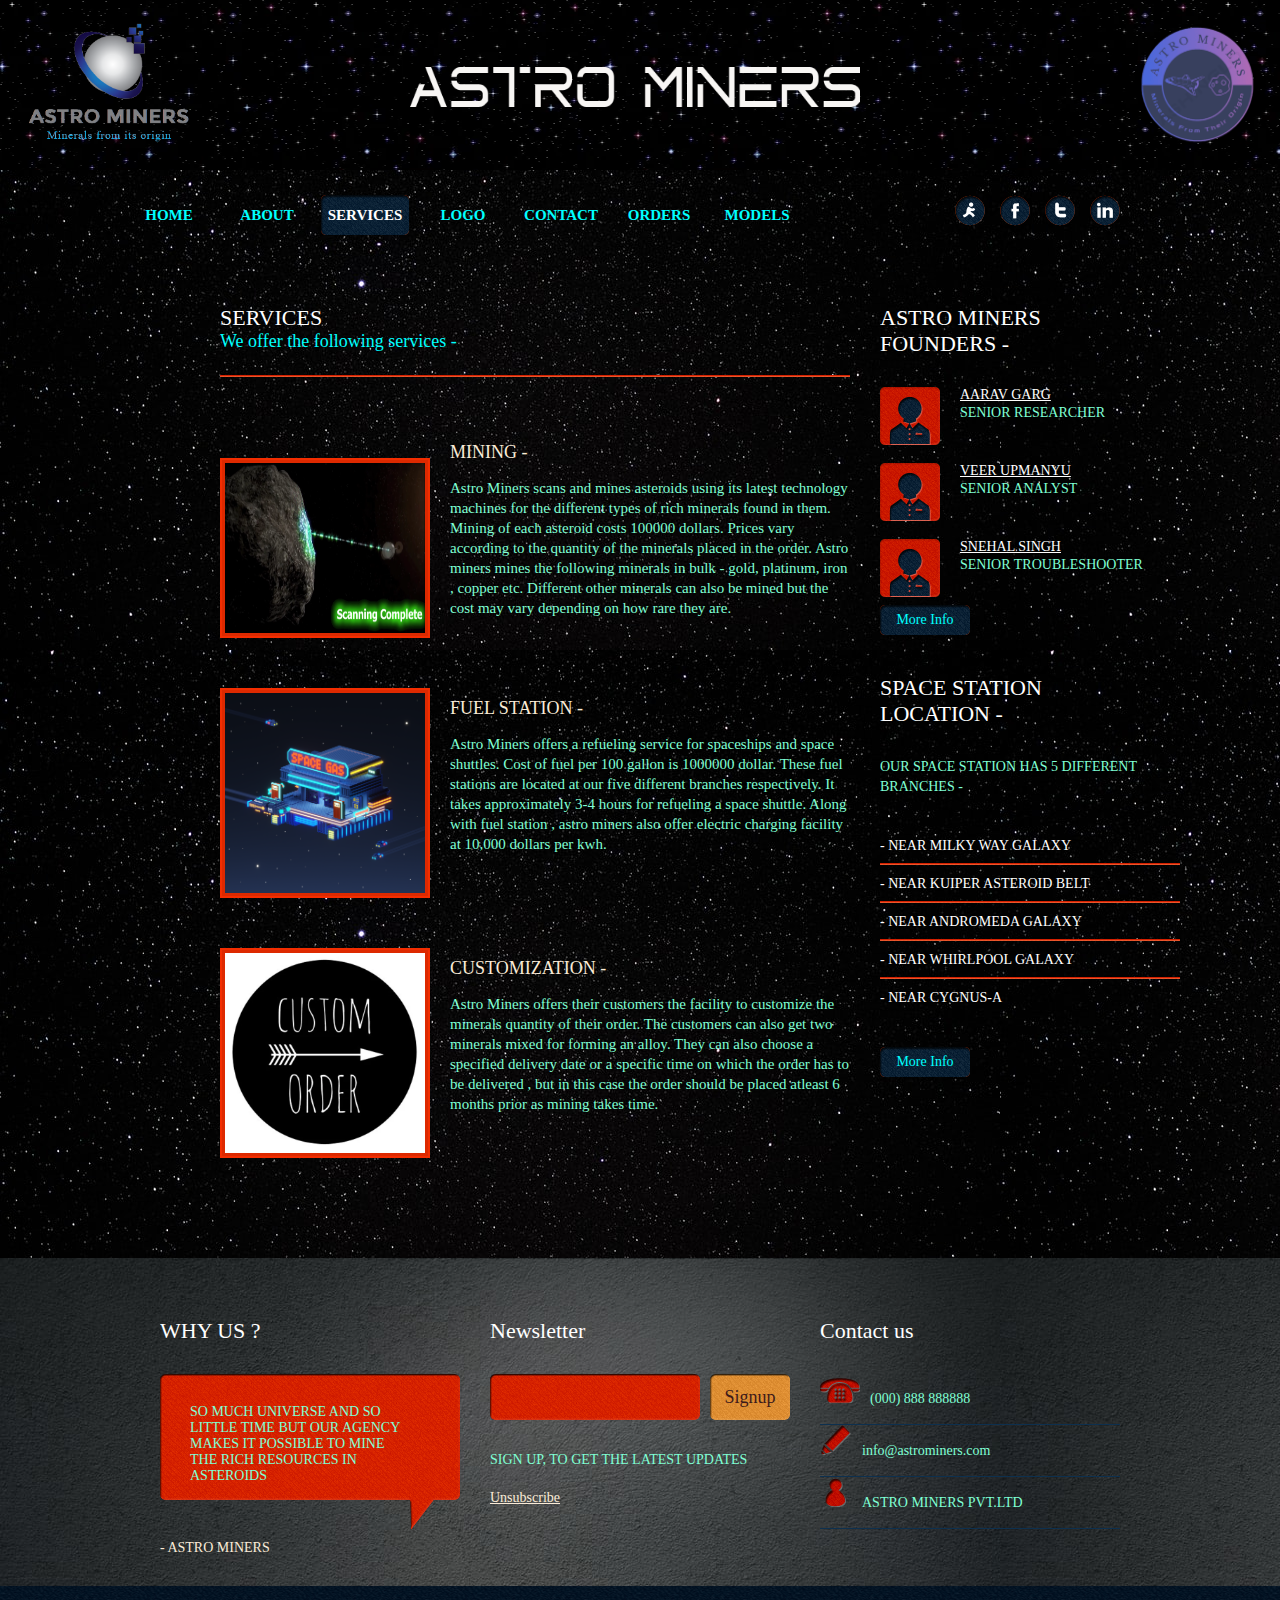
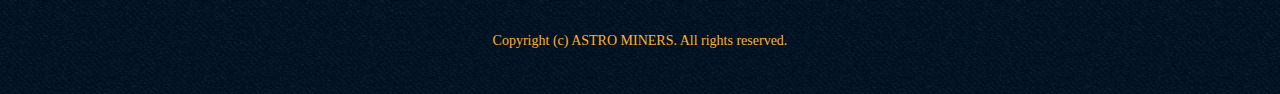
<file: services.html>
<!DOCTYPE html!>
<html lang="en">
<head>
  <link rel="icon" type="image/x-icon" href="Logo1.png">
<meta http-equiv="Content-Type" content="text/html; charset=utf-8" />
<title>ASTRO MINERS</title>
<link href="css/styles.css" rel="stylesheet" type="text/css" />
</head>
<body>

<div class="header-wrap">
  <div><img src="Logo1.png" width="200px" height="150px" style="margin-top: 5px; margin-left:10px"></div>
	<div class="logo">
		<h1><a style="margin-left: -110px;"><img src="heading.png" alt="Logo fonts" width="450px" height="40px" style="margin-left:40px"></a></h1>
    </div>
    <div><img src="logo2_.png" width="170px" height="170px" style="margin-top: 0px;"></div>
</div><!---header-wrap-End--->

<div class="menu-wrap">
	<div class="menu">
		<ul>
        	<li><a href="index.html">Home</a></li>
            <li><a href="about.html">About</a></li>
            <li><a href="services.html" class="active">Services</a></li>
            <li><a href="logo.html">Logo</a></li>
            <li><a href="contact.html">contact</a></li>
            <li><a href="ORDERS.html">Orders</a></li>
            <li><a href="models.html">Models</a></li>
        </ul>
    </div>
    
    <div class="socia-wrap">
	<div class="socail">
		<ul>
        	<li><a href="#"><img src="images/aim.png" alt="" /></a></li>
        	<li><a href="#"><img src="images/facebook.png" alt="" /></a></li>
            <li><a href="#"><img src="images/twwtter.png" alt="" /></a></li>
            <li><a href="#"><img src="images/linkedin.png" alt="" /></a></li>
		</ul>
	</div>
</div>
</div><!---menu-wrap-End--->

<div class="page-wrap">
<div class="wrap3">  
  <div class=" leftcol">
  <div class="panel">
  	<div class="title">
  		<h1>services </h1>
        <span style="color:aqua">We offer the following services -</span>
    </div>
      <div class="panel">
        <div class="content marTop30"> <img src="Mining.png" width="200px" height="170px" class="float-left mar-right30" style="margin-top: 26px;">
          <h2 style="color:antiquewhite">MINING -</h2>
          <p style="font-size:15px">Astro Miners scans and mines asteroids using its latest technology machines for the different types of rich minerals found in them. Mining of each asteroid costs 100000 dollars. Prices vary according to the quantity of the minerals placed in the order. Astro miners mines the following minerals in bulk - gold, platinum, iron , copper etc.
            Different other minerals can also be mined but the cost may vary depending on how rare they are.</p>
          </p>
        </div>
        <div class="clearing"></div>
        <div class="content marTop30"> <img src="gas station.webp" width="200" height="200" class="float-left mar-right30"/>
          <h2 style="color:antiquewhite;">FUEL STATION -</h2>
          <p style="font-size:15px">Astro Miners offers a refueling service for spaceships and space shuttles. Cost of fuel per 100 gallon is 1000000 dollar. These fuel stations are located at our five different branches respectively. It takes approximately 3-4 hours for refueling a space shuttle. Along with fuel station , astro miners also offer electric charging facility at 10,000 dollars per kwh.</p>
          <p></p>

        </div>
        <div class="clearing"></div>
        <div class="content marTop30"> <img src="customize.webp" width="200" height="200" class="float-left mar-right30"/>
          <h2 style="color:antiquewhite">CUSTOMIZATION -</h2>
          <p style="font-size:15px;">Astro Miners offers their customers the facility to customize the minerals quantity of their order. The customers can also get two minerals mixed for forming an alloy. They can also choose a specified delivery date or a specific time on which the order has to be delivered , but in this case the order should be placed atleast 6 months prior as mining takes time. </p>
        </div>
        <div class="clearing"></div>
      </div>

  </div>	
  </div>
  
  <div class="rightcol">
  	<div class="panel">
      <div class="title"><h1>ASTRO MINERS <br /> FOUNDERS -</h1></div>
    	<div class="content">
        	<div class="icon"><img src="images/icon5.png" alt="icon" /></div>
            <spna>AARAV GARG</spna>
            <p>SENIOR RESEARCHER</p>
        </div>
        <div class="content marTop40">
        	<div class="icon"><img src="images/icon5.png" alt="icon" /></div>
            <spna>VEER UPMANYU </spna>
            <p>SENIOR ANALYST</p>
        </div>
        <div class="content marTop40">
        	<div class="icon"><img src="images/icon5.png" alt="icon" /></div>
            <spna>SNEHAL SINGH</spna>
            <p>SENIOR TROUBLESHOOTER</p>
            <div class="button marTop30"><a href="#">More Info</a></div>
        </div>
    </div>
  	<div class="panel marTop40">
  		<div class="title"><h1>SPACE STATION<br />LOCATION - </h1></div>
    	<div class="content">
        	<p>OUR SPACE STATION HAS 5 DIFFERENT BRANCHES -</p>
            <ul>
            	<li><a href="#">- NEAR MILKY WAY GALAXY</a></li>
                <li><a href="#">- NEAR KUIPER ASTEROID BELT</a></li>
                <li><a href="#">- NEAR ANDROMEDA GALAXY</a></li>
                <li><a href="#">- NEAR WHIRLPOOL GALAXY</a></li>
                <li class="bg-bottom"><a href="#">- NEAR CYGNUS-A</a></li>
            </ul>
            <div class="button marTop30"><a href="#">More Info</a></div>
        </div>
    </div>
  </div>  
    
  <div class="clearing"></div>
</div>    
</div><!---page-wrap-End--->
<div class="footer-wrap">
  <div class="wrap">
    <div class="panel marRight30">
      <div class="title">
        <h1>WHY US ?</h1>
      </div>
      <div class="content">
        <div class="testimonials"> SO MUCH UNIVERSE AND SO LITTLE TIME BUT OUR AGENCY MAKES IT POSSIBLE TO MINE THE RICH RESOURCES IN ASTEROIDS </div>
        <span>- ASTRO MINERS</span> </div>
    </div>
    <div class="panel marRight30">
      <div class="title">
        <h1>Newsletter</h1>
      </div>
      <div class="content">
        <ul>
          <li>
            <input name="input" type="text"  class="input-newsletter"/>
          </li>
          <li>
            <input type="button" class="button" value="Signup" />
          </li>
        </ul>
        <p>SIGN UP, TO GET THE LATEST UPDATES</p>
        <span><a href="#">Unsubscribe</a></span> </div>
    </div>
    <div class="panel">
      <div class="title">
        <h1>Contact us </h1>
      </div>
      <div class="cotact">
        <ul>
          <li><img src="images/icon6.png" alt="" />(000) 888 888888</li>
          <li><img src="images/icon7.png" alt="" /><a href="mailto:info@companyname.com" style="color: aquamarine;">info@astrominers.com</a></li>
          <li><img src="images/icon8.png" alt="" />ASTRO MINERS PVT.LTD</li>
        </ul>
      </div>
    </div>
    <div class="clearing"></div>
  </div>
</div><!---footer-wrap--->
<div class="clearing"></div>
<div class="copyright-wrap">
	<div class="wrap">
    	<div class="content">
        <p>Copyright (c) ASTRO MINERS. All rights reserved.
        </div>
	</div>
</div><!---copyright-wrap-End--->
</body>
</html>
</file>
<file: css/styles.css>
/*-------------------------------------------------
BASIC CLASSES 
-------------------------------------------------*/
*{padding:0; margin:0;}
body{font-family:"Trebuchet MS"; font-size:14px; color:aquamarine; background:url(bgphoto.jfif);}
img{border:none;}
h1{ font-family:"Trebuchet MS"; font-size:22px; font-weight:normal;}
h2{ font-family:"Trebuchet MS"; font-size:18px; font-weight:normal;}
P{ line-height:20px;}
a{text-decoration:none; color:aqua;}
a:hover{color:#ffffff;}
/*-------------------------------------------------
GENERAL CLASSES
-------------------------------------------------*/
.clearing { clear:both;}
.marTop20{margin-top:20px;}
.marTop30{margin-top:30px;}
.marTop40{margin-top:40px;}
.marRight30{margin-right:30px;}
.bg-bottom{ background:none bottom !important;}
.panel{}
.title{

}
.content{}
.button a{ text-decoration:none; background:url(../images/btn-bg.png) no-repeat; width:90px; height:30px; text-align:center; line-height:30px; display:block;}
.button a:hover{background:url(../images/btn-bghover.png) no-repeat; color:#04192f;}
.page-wrap{ width:960px; margin-left:220px; overflow:hidden; margin-top: 40px;}
.wrap{ width:960px; margin:0 auto; overflow:hidden;}
.input-newsletter{ background:url(../images/newsletter-bg.png) no-repeat center; width:210px; height:46px; border:none; text-indent:10px; color:#fff;font-family:"Trebuchet MS"; font-size:14px;}


/*-------------------------------------------------
HEADER CLASSES
-------------------------------------------------*/
.header-wrap{ background: url(stars.webp) repeat-x; height:170px; width:100%;background-position: 10%;display: flex; }
.logo{ width:360px; margin:0 auto;}
.logo h1{ color:#ffffff; font-size:50px; font-weight: normal; padding-top:67px; padding-bottom:40px;}

/*-------------------------------------------------
MENU CLASSES
-------------------------------------------------*/
.menu-wrap{ overflow:hidden; margin:25px auto 30px auto; width:1030px;}
.menu{ float:left; width:700px;}
.menu ul li{ list-style:none; float:left; width:88px; text-align:center; line-height:40px; margin-right:10px;}
.menu ul li a{ text-decoration:none; font-size:15px; font-weight:bold; text-transform:uppercase; text-align:center; display:block; color: aqua;}
.menu ul li a:hover{ color:#ffffff;  background:url(../images/menu-btn.png) no-repeat;}
.menu ul li a.active{ background:url(../images/menu-btn.png) no-repeat; color:#ffed71; width:88px; height:40px; color:#ffffff;}

/*-------------------------------------------------
SOCIAL MEDIA CLASSES
-------------------------------------------------*/
.socia-wrap{ float:right; width:200px;}
.socail{ overflow:hidden;}
.socail ul li{ float:left; margin-right:15px; list-style:none;}

/*-------------------------------------------------
BANNER CLASSES
-------------------------------------------------*/
.banner-wrap{width:960px; overflow:hidden; margin:0 auto;}
.banner{ height:430px;}
.banner .banner-img{ margin:0 auto; width:420px;margin-left: 85px;margin-top: 15px;}
.shadow{ width:950px; height:38px; background:url(../images/shadow.png) no-repeat center; padding-top: 26px;}

/*-------------------------------------------------
BOX CLASSES
-------------------------------------------------*/
.box{ width:300px; overflow:hidden; float:left;}
.box .panel .title{ background:url(../images/line-bg.jpg) repeat-x bottom; padding-bottom:25px; margin-bottom:25px;}
.box .panel .title span{ float:left; margin-right:12px;}
.box .panel .title h1{ color:#ffffff; font-weight:normal;}
/*-------------------------------------------------
WRAP2 CLASSES
-------------------------------------------------*/
.wrap2{ width:880px; height:75px; margin:0 auto; overflow:hidden; background:url(bar.jpg) no-repeat; margin-top:60px; margin-bottom:60px; padding:40px 40px;background-position: 60%;}
.wrap2 .content{ width:500px; float:left;}
.icon{ float:left; width:35px; height:60px; margin-right:25px;}
.wrap2 h1{ color: antiquewhite;}
.wrap2 .button{ float:right; display:block;}
.wrap2 .button a{background:url(../images/box-bg2.png) no-repeat;  width:220px; height:60px; font-size:26px; line-height:60px; text-transform:uppercase; padding-left:40px;}
.wrap2 .button a:hover{ width:220px; height:60px; padding-left:40px; background:url(../images/box-bg2hover.png) no-repeat; color:#ec3600;}

/*-------------------------------------------------
WRAP3 CLASSES
-------------------------------------------------*/
.wrap3{ width:960px; margin:0 auto;}
.wrap3 .panel{ width:300px; float:left;}
.wrap3 .panel .title{ padding-bottom:30px;}
.wrap3 .panel .title h1{ color:#ffffff;}
.wrap3 .panel .content img{ margin-bottom:20px;}
.wrap3 .panel .content p a{ color:#ffed71; text-decoration:underline; font-style:italic; padding-top:30px; display:block;}
.wrap3 .panel .content p a:hover{ color:#fff; text-decoration:none;}
.wrap3 .panel .content .icon{ float:left; padding-right:20px;}
.wrap3 .panel .content spna{ text-decoration:underline; color:#ffffff;}
.wrap3 .panel .content ul{padding-top:30px;}
.wrap3 .panel .content ul li{ list-style:none; background:url(../images/line-bg.jpg) repeat-x bottom; line-height:38px;}
.wrap3 .panel .content ul li a{ text-decoration:none; color:#ffffff;}
.wrap3 .panel .content ul li a:hover{color:#ffed71;}

/*-------------------------------------------------
COLS CLASSES
-------------------------------------------------*/
.leftcol{ float:left; width:630px; overflow:hidden; margin-top:30px;}
.leftcol .panel{ width:100%;}
.leftcol .panel .title{ background:url(../images/line-bg.jpg) repeat-x bottom; padding-bottom:25px; margin-bottom:25px;}
.leftcol .panel .title h1{ text-transform:uppercase;}
.leftcol .panel .content h2{ color:#1e3246; padding-bottom:15px; padding-top:10px;}
.leftcol .panel .title span{ font-size:18px; color:#1e3246;}
.leftcol .panel .content p{ padding-bottom:20px;}
.leftcol .panel .content img{ float:left; margin-right:20px; background:#dd2900; padding:3px; border:#f32d00 solid 2px;}


.rightcol{ float:right; width:300px; overflow:hidden; margin-top:30px;}

/*-------------------------------------------------
PORTFOLIO CLASSES
-------------------------------------------------*/
.portfolio-content{ width:960px; margin:0 auto;overflow:hidden; }
.portfolio-categ{margin-bottom:30px; margin:0 auto; text-align:left; margin:30px auto 30px auto; font-size:16px; background:url(../images/line-bg.jpg) repeat-x bottom; padding-bottom:25px; margin-bottom:25px;}
.portfolio-categ li{display:inline;margin-right:10px;}
.image-block{ display:block;position: relative;}
.image-block img{border: 1px solid #d5d5d5; border-radius: 4px 4px 4px 4px; background:#dd2900; border:#f32d00 solid 1px;  padding:5px;}
.image-block img:hover{}
.portfolio-area li{float: left;overflow: hidden;width:200px; padding:5px; margin-right:30px;}
.home-portfolio-text{margin-top:10px;}
li.active a{ text-decoration:underline;}


/*-------------------------------------------------
CONTACT FORM CLASSS
-------------------------------------------------*/

.contact-form {padding:30px; width:100%; float:left;}
.contact-form label {display: block; padding:10px 0 10px 0;}
.contact-form label span {display: block; color:#ffed71;font-size:16px; float:left; width:80px; text-align:left; padding:5px 20px 0 0;}
.contact-form .input_text {padding:10px 10px; width:440px; background:#1e3246;border: none; color:#fff; background:url(../images/bg2.jpg) repeat-x; outline:none; font-family:"Trebuchet MS"; font-size:14px;}
.contact-form .message{padding:10px 10px; width:440px; color:#fff;border: none;overflow:hidden;height:150px;background:url(../images/bg2.jpg); outline:none; font-family:"Trebuchet MS"; font-size:14px;}
.contact-form .button{padding:8px;background:#ff9c00; color:#1e3246; text-transform:uppercase; font-family:"Trebuchet MS"; border:0px solid;margin-left:100px;margin-top:20px;}

.address { float:left; width:370px; margin-left:30px;}
.address .panel { border:none; color:#9b9e9a}
.address .panel .title h1 {  color:#d13f31; padding-bottom:10px;}
.address .panel .content p span { color:#9b9e9a;}


/*-------------------------------------------------
FOOTER CLASSES
-------------------------------------------------*/
.footer-wrap{ background:url(footer.jfif); margin-top:80px; overflow:hidden;background-size: ;}
.footer-wrap .wrap{ width:960px; margin:0 auto;background:url(../images/footerbg-light.png) no-repeat center; height:208px; padding-top:60px; padding-bottom:60px; overflow:hidden;}
.footer-wrap .wrap .panel{width:300px; float:left;}
.footer-wrap .wrap .panel .title{ color:#ffffff; padding-bottom:30px;}
.testimonials{background:url(../images/testimonials-bg.png) no-repeat; width:220px; height:106px; padding:30px 50px 30px 30px;}
.footer-wrap .wrap .panel .content span{ color:antiquewhite;}
.footer-wrap .wrap .panel .content span a{ color:antiquewhite; text-decoration:underline; display:block; padding-top:20px;}
.footer-wrap .wrap .panel .content span a:hover{ color:#ffed71; text-decoration:none;}


.footer-wrap .wrap .panel .content ul{ padding-bottom:30px; overflow:hidden;}
.footer-wrap .wrap .panel .content ul li{list-style:none; float:left;}
.footer-wrap .wrap .panel .content ul li .button{ background:url(../images/signup-btn.png); width:80px; height:46px; border:none; font-size:18px; color:#3d1a1b;  font-family:"Trebuchet MS"; margin-left:10px;}

.cotact{width:300px;}
.cotact ul li{ border-bottom:#0d304f solid 1px; list-style:none; line-height:50px;}
.cotact ul li img{ padding-right:10px;}


.copyright-wrap{ background:url(../images/bg3.jpg) repeat-x center; height:63px; padding-top:45px;}
.copyright-wrap .content{text-align:center; color:#feaf32;}
.copyright-wrap .content p a{ color:#feaf32; text-decoration:none;}
.copyright-wrap .content p a:hover{ color:#ffffff;}
.copyright-wrap .content p a.active{ color:#ffffff;}
/*SCROLL BAR*/
html::-webkit-scrollbar{
    width:14px;
}

html::-webkit-scrollbar-track{
    background:#333;
}

html::-webkit-scrollbar-thumb{
    background:linear-gradient(blue,rgb(9, 236, 217));
}
/*table*/
th,tr,td{
    padding:15px;
    border:#f32d00 1px solid;
}
th{
    border:#f32d00 1px solid;
    color: antiquewhite;
}
table{
    width:620px;
    height:20px;
}
</file>
